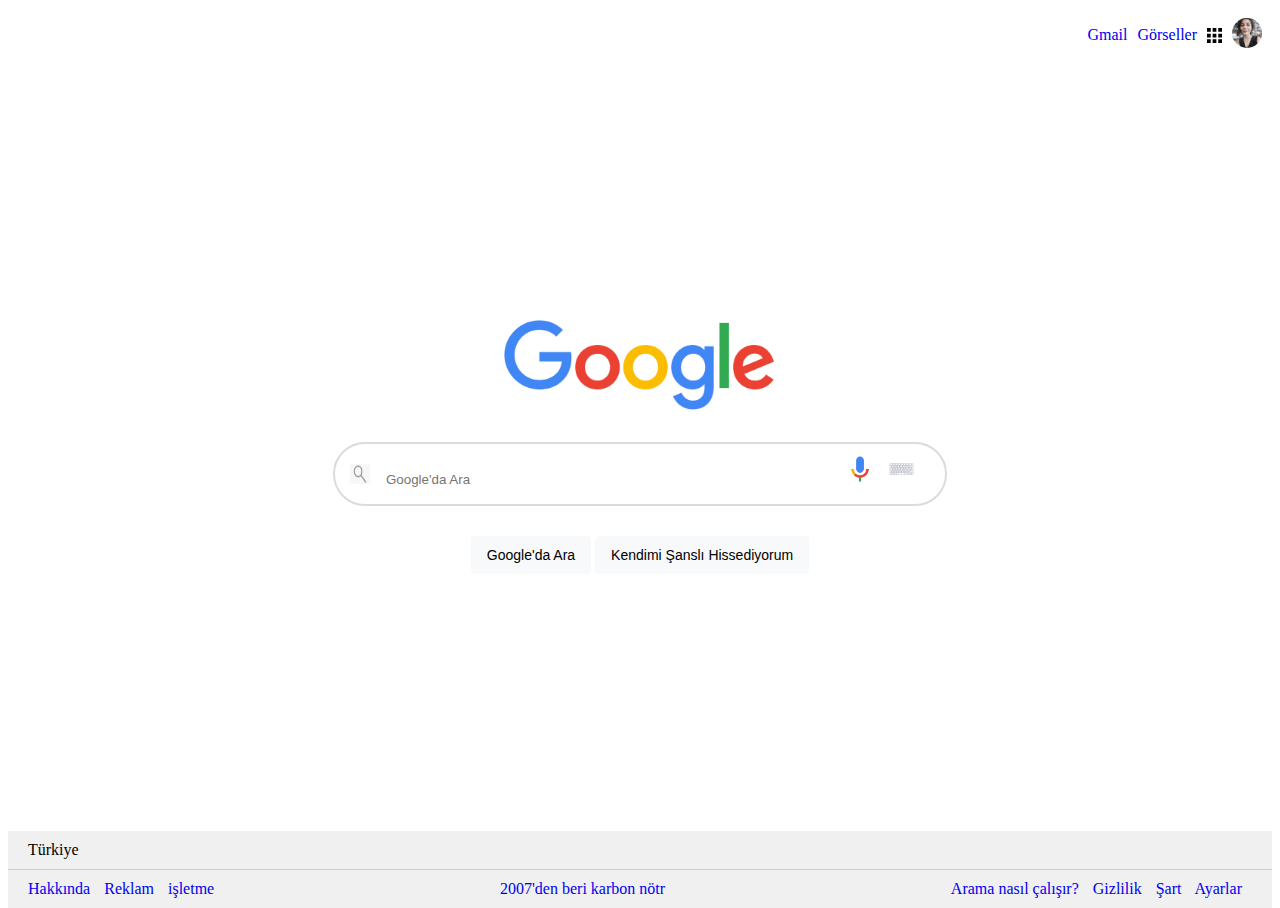
<file: index.html>
<!DOCTYPE html>
<html lang="tr">

<head>
    <meta charset="UTF-8">
    <meta http-equiv="X-UA-Compatible" content="IE=edge">
    <meta name="viewport" content="width=device-width, initial-scale=1.0">
    <title>Google</title>
    <link rel="stylesheet" href="css/style.css">
</head>

<body>
    <!---------------- BASLIK BÖLÜMÜ -------------------->
    <header class="header">
        <div class="kutu">
            <a href="https://gmail.com">Gmail</a>
            <a href="#" class="mr-10">Görseller</a>
            <img src="assets/appsbutton.svg" alt="seçenekler" class="appsbutton">
            <a href="https://github.com/GamzeKarakoc" class="mr-10"><img src="assets/pp.jpeg" alt="" class="pp"></a>
        </div>
    </header>

    <!------------------- ORTA BÖLÜM---------------->
    <main>
        <div class="container">
            <img src="img/Google_2015_logo.svg.png" alt="googlefirstlogo" width="272" height="92">

            <div class="border">
                <img src="img/b.png" alt="" height="20" width="20">
                <input type="search" class="search" placeholder="Google'da Ara">
                <img src="assets/voicelogo.png" alt="" width="30">
                <img src="img/klavye.jpeg" alt="" width="25" height="30">
            </div>
            <div>
                <input type="button" class="btn" value="Google'da Ara">
                <input type="button" class="btn" value="Kendimi Şanslı Hissediyorum">
            </div>
        </div>
    </main>

    <!---------------------ALT KISIM--------------------->
    <footer>
        <div class="ulke">
            Türkiye
        </div>
        <div class="footer-menu">
            <div>
                <a href="#">Hakkında</a>
                <a href="#">Reklam</a>
                <a href="#">işletme</a>
            </div>

            <div>
                <a href="#">2007'den beri karbon nötr</a>
            </div>

            <div>
                <a href="#">Arama nasıl çalışır?</a>
                <a href="#">Gizlilik</a>
                <a href="#">Şart</a>
                <a href="#">Ayarlar</a>
            </div>


        </div>
    </footer>

</body>

</html>
</file>
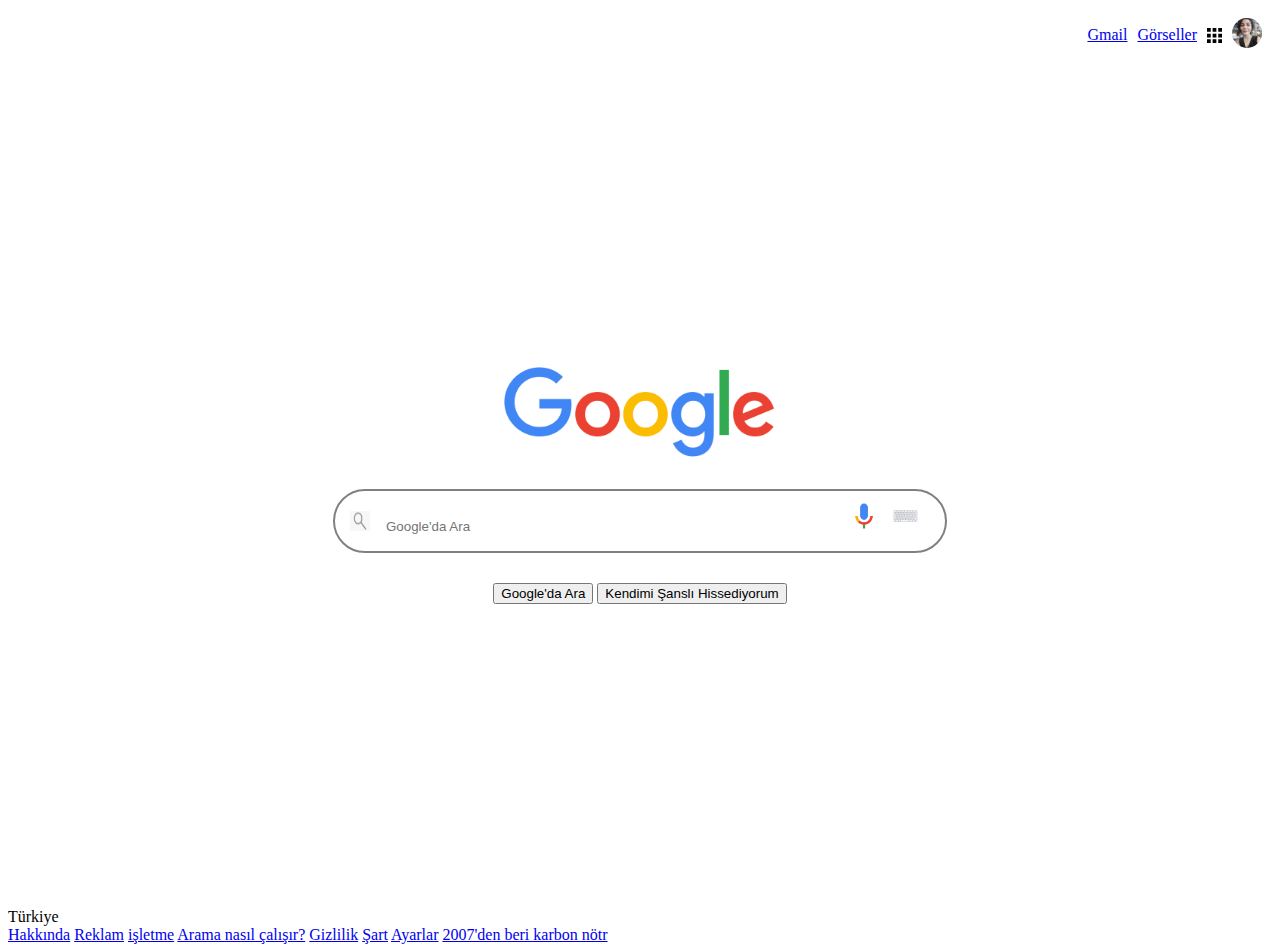
<file: img/Google.html>
<!DOCTYPE html>
<!-- saved from url=(0053)file:///Users/gamze/Desktop/WEB/CSS/google/index.html -->
<html lang="tr"><head><meta http-equiv="Content-Type" content="text/html; charset=UTF-8">
    
    <meta http-equiv="X-UA-Compatible" content="IE=edge">
    <meta name="viewport" content="width=device-width, initial-scale=1.0">
    <title>Google</title>
    <link rel="stylesheet" href="./Google_files/style.css">
</head>
<body>
    <!---------------- BASLIK BÖLÜMÜ -------------------->
    <header class="header">
        <div class="kutu">
            <a href="file:///Users/gamze/Desktop/WEB/CSS/google/gmail.com">Gmail</a>
            <a href="file:///Users/gamze/Desktop/WEB/CSS/google/index.html#" class="mr-10">Görseller</a>
            <img src="./Google_files/appsbutton.svg" alt="seçenekler" class="appsbutton">
            <a href="https://github.com/GamzeKarakoc" class="mr-10"><img src="./Google_files/pp.jpeg" alt="" class="pp"></a>
        </div>
    </header>
 
    <!------------------- ORTA BÖLÜM---------------->
    <main>
            <div class="container">
                <img src="./Google_files/Google_2015_logo.svg.png" alt="googlefirstlogo" width="272" height="92">

                   <div class="border">
                      <img src="./Google_files/b.png" alt="" height="20" width="20">
                      <input type="text" class="search" placeholder="Google&#39;da Ara">
                      <img src="./Google_files/voicelogo.png" alt="" width="30">
                      <img src="./Google_files/klavye.jpeg" alt="" width="25" height="30">
                   </div>
                         <div>
                              <input type="button" value="Google&#39;da Ara">
                              <input type="button" value="Kendimi Şanslı Hissediyorum">
                        </div>
            </div>

     <!---------------------ALT KISIM--------------------->
            <footer>
                    <div>
                        Türkiye
                    </div>
                          <div>
                              <a href="file:///Users/gamze/Desktop/WEB/CSS/google/index.html#">Hakkında</a>
                               <a href="file:///Users/gamze/Desktop/WEB/CSS/google/index.html#">Reklam</a>
                               <a href="file:///Users/gamze/Desktop/WEB/CSS/google/index.html#">işletme</a>
                               <a href="file:///Users/gamze/Desktop/WEB/CSS/google/index.html#">Arama nasıl çalışır?</a>
                               <a href="file:///Users/gamze/Desktop/WEB/CSS/google/index.html#">Gizlilik</a>
                               <a href="file:///Users/gamze/Desktop/WEB/CSS/google/index.html#">Şart</a>
                               <a href="file:///Users/gamze/Desktop/WEB/CSS/google/index.html#">Ayarlar</a>
                               <a href="file:///Users/gamze/Desktop/WEB/CSS/google/index.html#">2007'den beri karbon nötr</a>

                          </div>


            </footer>



    

</main></body></html>
</file>
<file: css/style.css>
html, body {
    height: 100%;
}

body {
    display: flex;
    flex-direction: column;
}

/* -------------------------baslık-------------------- */
.header{
    display: flex;
    justify-content: end;
    align-items: center;
    
     }

     .kutu{
         display: flex;
         align-items: center;
         padding: 10px;
         gap: 10px;
     }

.pp{
    border-radius: 50%;
    height: 30px;
    width: 30px;
}
 
.appsbutton{
    outline: none;
    height: 15px;
    width: 15px;
    box-sizing: border-box;
    color: #fff;
}

/* orta bölüm */

main {
    flex: 1;
}

.container{
  height: 100%;
  display: flex;
  justify-content: center;
  align-items: center;
  flex-direction: column;
  gap: 30px;
}  
 .search{
     width: 447px;
     height: 34px;
     background-color: transparent;
     outline: none;  
     border: none;  
     
 } 

 .border{
    width: 600px;
    height: 50px;
    border: 2px solid rgb(221, 218, 218);
    border-radius: 50px; 
    padding: 5px;
   
    
 }

 .border * {
     margin-left:  10px;
 }

  .border img {
     padding-top: 5px;

 } 

 .ulke{
     background-color: #f0f0f0;
     padding: 10px 20px;
     border-bottom: 1px solid #ccc;
 }

 .footer-menu{
     background-color: #f0f0f0;
     padding: 10px 20px;
     display: flex;
     justify-content: space-between;
 }

 .footer-menu a {
     margin-right: 10px;
 }
 
 a{
     text-decoration: none;
 }
 a:focus{
     color: rgb(240, 21, 21);
 }

 .btn{
     background-color: #f8f9fa;
     border: 1px solid #f8f9fa;
     border-radius: 4px;
     color: #000;
     font-size: 14px;
     font-family: Arial, Helvetica, sans-serif;
     padding: 10px 15px;
 }

 .btn:hover {
    border-color: #ddd;
    box-shadow: 0px 10px 10px 0px #ddd;
 }
</file>
<file: img/Google_files/style.css>
html, body {
    height: 100%;
}

body {
    display: flex;
    flex-direction: column;
}

/* -------------------------baslık-------------------- */
.header{
    display: flex;
    justify-content: end;
    align-items: center;
    
     }

     .kutu{
         display: flex;
         align-items: center;
         padding: 10px;
         gap: 10px;
     }

.pp{
    border-radius: 50%;
    height: 30px;
    width: 30px;
}
 
.appsbutton{
    outline: none;
    height: 15px;
    width: 15px;
    box-sizing: border-box;
    color: #fff;
}

/* orta bölüm */

main {
    flex: 1;
}

.container{
  height: 100%;
  display: flex;
  justify-content: center;
  align-items: center;
  flex-direction: column;
  gap: 30px;
}  
 .search{
     width: 447px;
     height: 34px;
     background-color: transparent;
     outline: none;  
     border: none;  
     
 } 

 .border{
    width: 600px;
    height: 50px;
    border: 2px solid gray;
    border-radius: 50px; 
    padding: 5px;
   
    
 }

 .border * {
     margin-left:  10px;
 }

  .border img {
     padding-top: 5px;

 }
</file>
